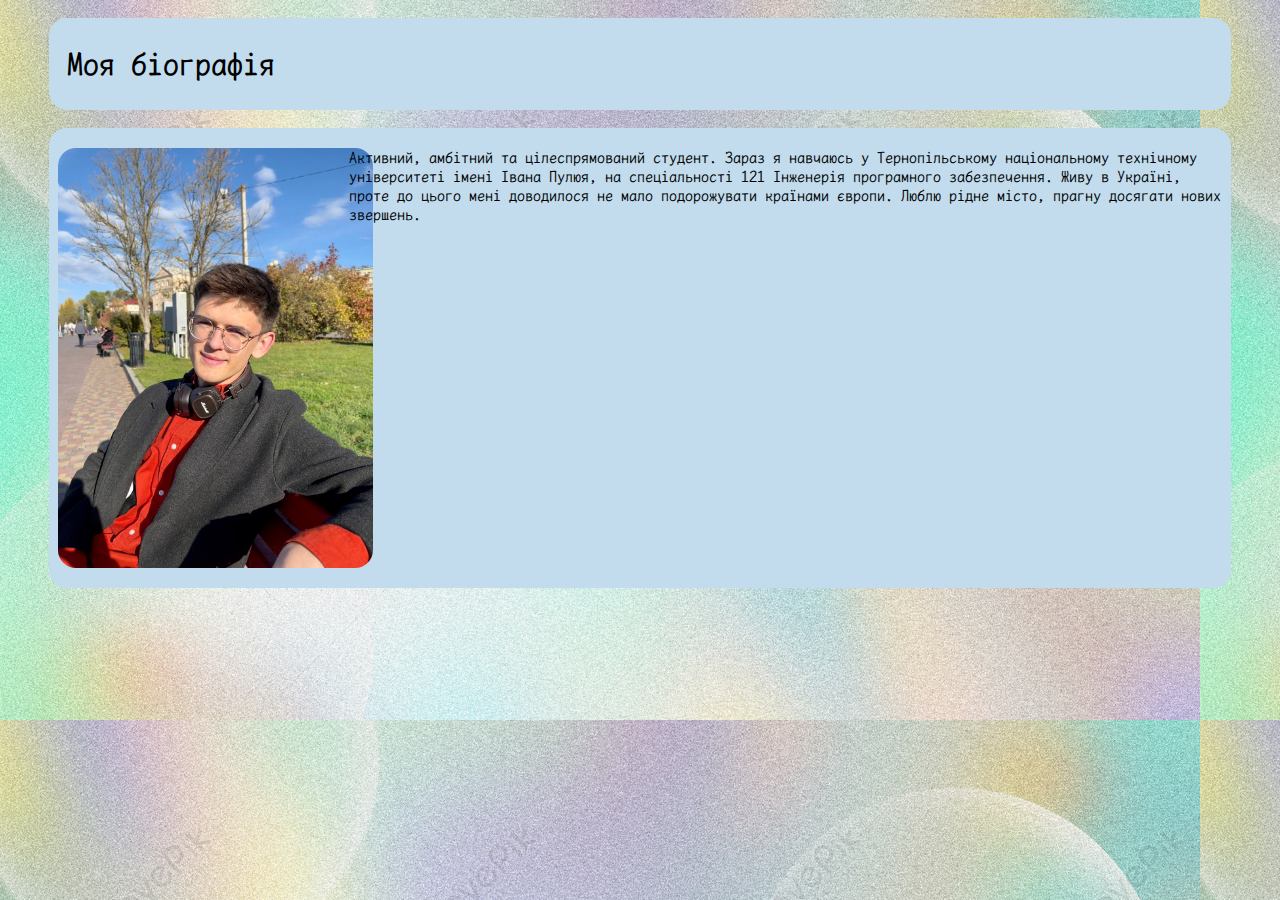
<file: otherPages/Bio.html>
<!DOCTYPE html>
<html lang="en">
<head>
    <meta charset="UTF-8">
    <meta name="viewport" content="width=device-width, initial-scale=1.0">
    <link rel = "stylesheet" href = "../style.css">
    <title>Біографія</title>
</head>
<body>
    <h1>
        Моя біографія
    </h1>
    <div class="bio">
        <img src="../img/againMe.jpg" class="images">
        <div>
            Активний, амбітний та цілеспрямований студент. Зараз я навчаюсь у Тернопільському національному технічному університеті імені Івана Пулюя, на спеціальності 121 Інженерія програмного забезпечення. Живу в Україні, проте до цього мені доводилося не мало подорожувати країнами європи. Люблю рідне місто, прагну досягати нових звершень.
        </div>
    </div>
</body>
</html>
</file>
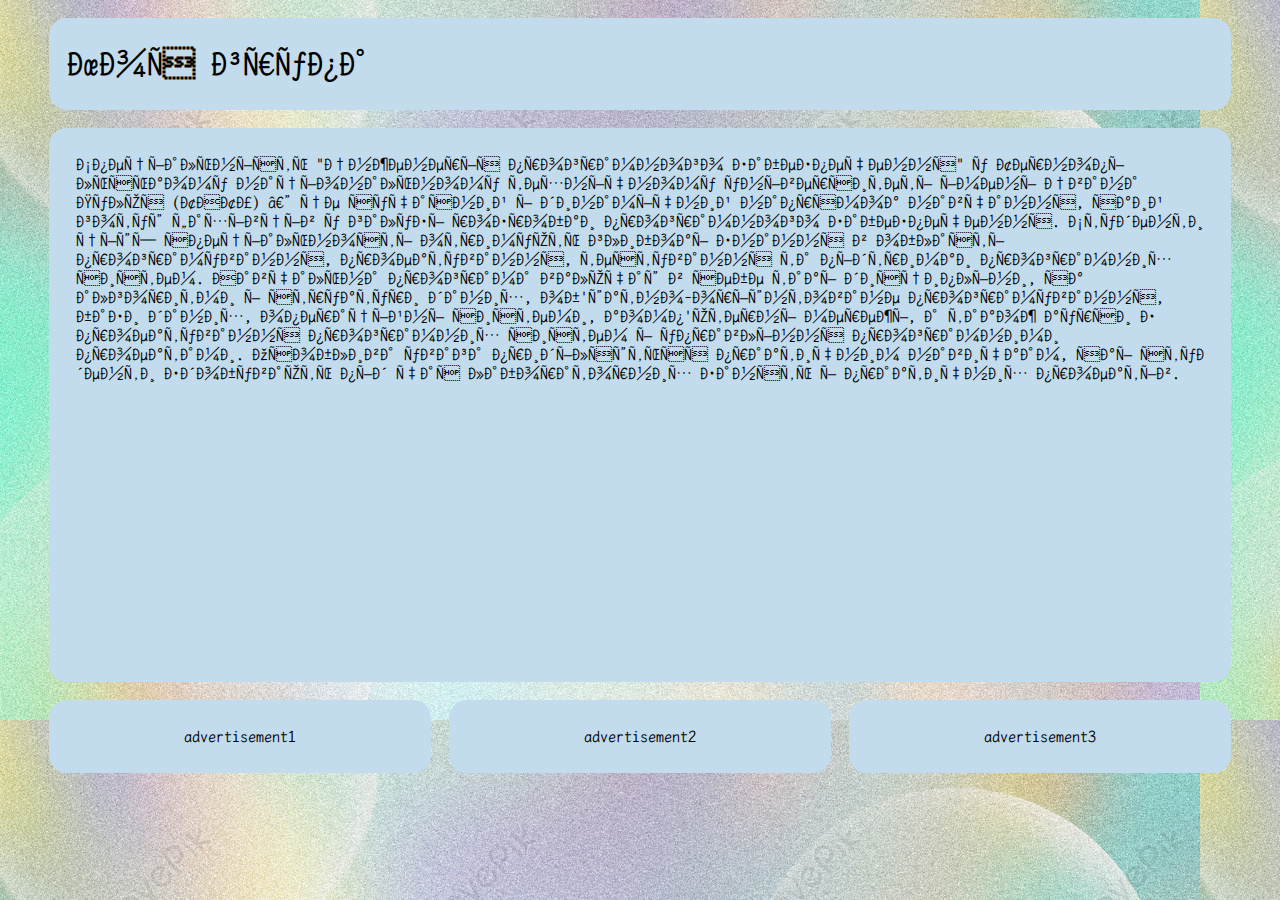
<file: otherPages/Group.html>
<!DOCTYPE html>
<html>
    <head>
        <meta charset="urf-8">
        <meta name = "viewport" content="width=device-width, intial-scale=0.1">
        <link rel = "stylesheet" href = "../style.css">
        <title> Група </title>
    </head>
    <body>
        <h1> Моя група </h1>
        <div class="group" style="height: 500px;">
            Спеціальність "Інженерія програмного забезпечення" у Тернопільському національному технічному університеті імені Івана Пулюя (ТНТУ) — це сучасний і динамічний напрямок навчання, який готує фахівців у галузі розробки програмного забезпечення. Студенти цієї спеціальності отримують глибокі знання в області програмування, проектування, тестування та підтримки програмних систем.
            Навчальна програма включає в себе такі дисципліни, як алгоритми і структури даних, об'єктно-орієнтоване програмування, бази даних, операційні системи, комп'ютерні мережі, а також курси з проектування програмних систем і управління програмними проектами. Особлива увага приділяється практичним навичкам, які студенти здобувають під час лабораторних занять і практичних проектів.
        </div>
    
        <div class="advertise2">
            <div>
                advertisement1
            </div>
            <div>
                advertisement2
            </div>
            <div>
                advertisement3
            </div>
        </div>
    </body>
</html>
</file>
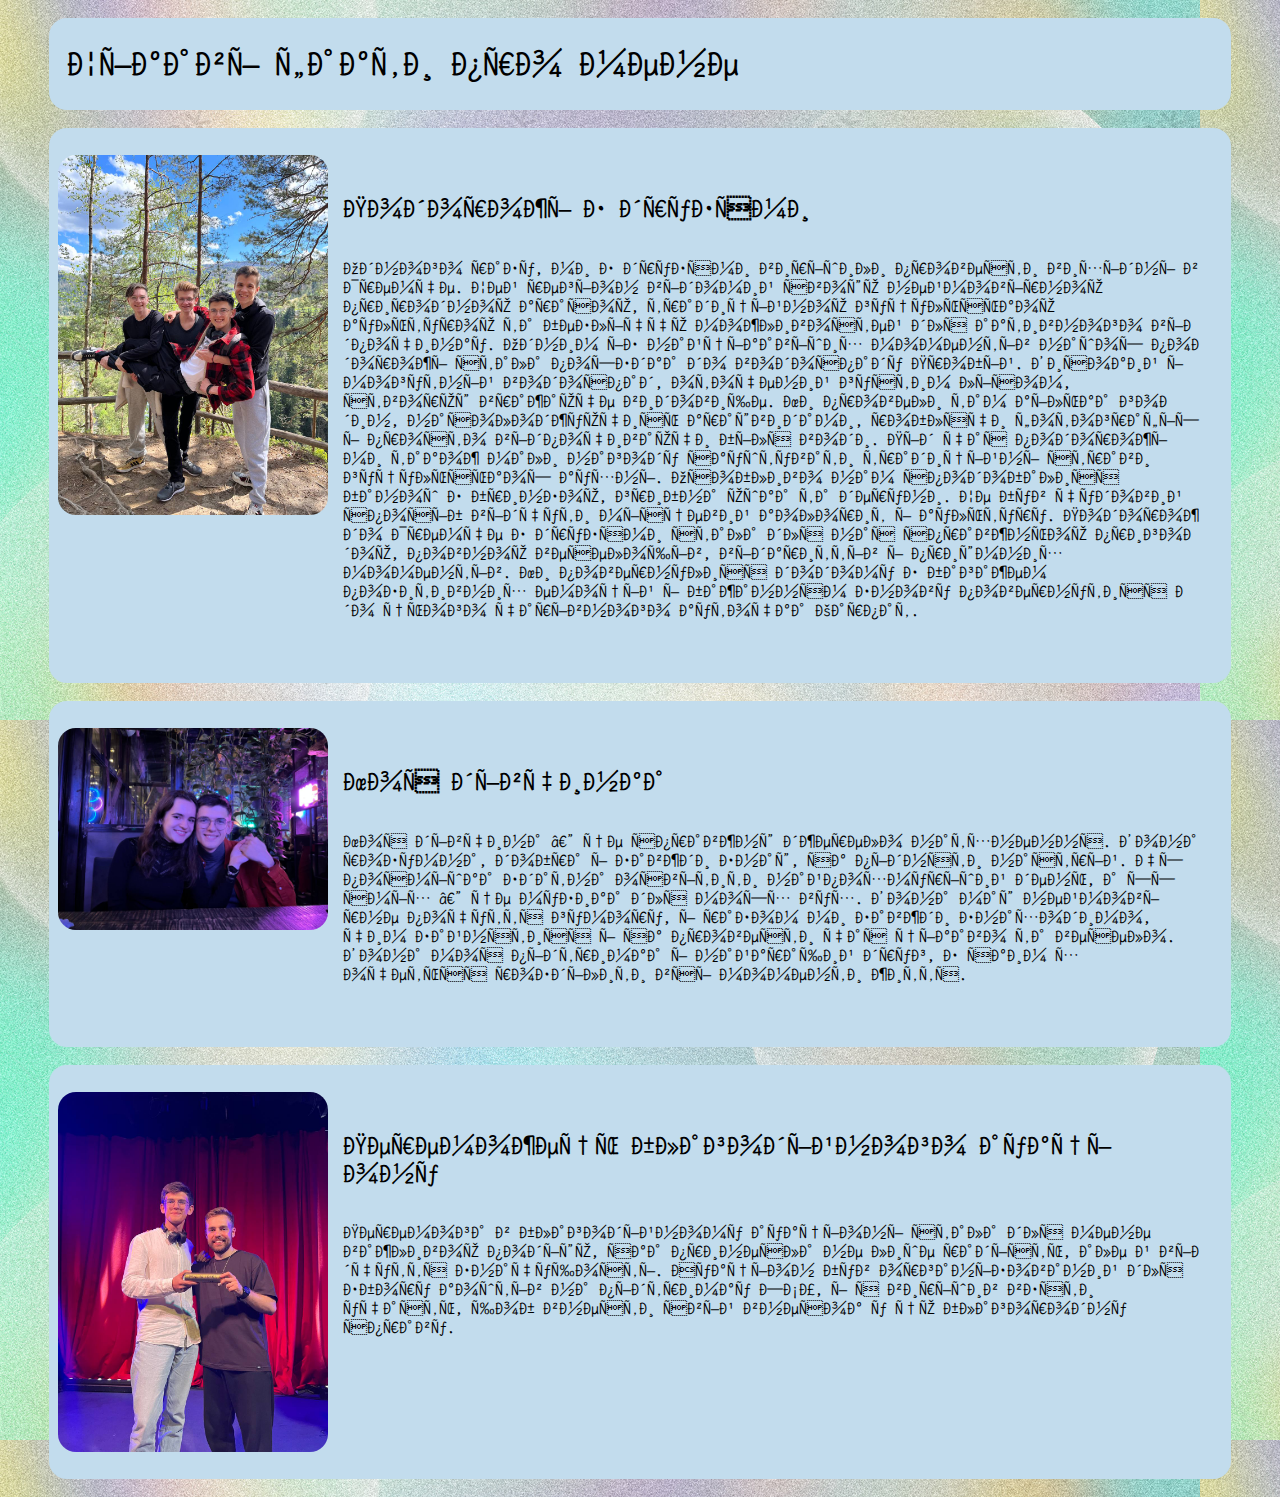
<file: otherPages/Interesting.html>
<!DOCTYPE html>
<html>
    <head>
        <meta charset="urf-8">
        <meta name = "viewport" content="width=device-width, intial-scale=0.1">
        <link rel = "stylesheet" href = "../style.css">
        <title> Цікавинки </title>
    </head>
    <body>
        <h1> Цікаві факти про мене </h1>
        <div class="foto-box">
            <img class="images" src="../img/myFriends.jpg" alt = "myPhoto">
            <div class="interesting-column">
                <h2>Подорожі з друзями</h2>
                <p>Одного разу, ми з друзями вирішили провести вихідні в Яремче. Цей регіон відомий своєю неймовірною природною красою, традиційною гуцульською культурою та безліччю можливостей для активного відпочинку. Одним із найцікавіших моментів нашої подорожі стала поїздка до водоспаду Пробій. Високий і могутній водоспад, оточений густим лісом, створює вражаюче видовище. Ми провели там кілька годин, насолоджуючись краєвидами, роблячи фотографії і просто відпочиваючи біля води.
                    Під час подорожі ми також мали нагоду скуштувати традиційні страви гуцульської кухні. Особливо нам сподобалися банош з бринзою, грибна юшка та деруни. Це був чудовий спосіб відчути місцевий колорит і культуру.
                    Подорож до Яремче з друзями стала для нас справжньою пригодою, повною веселощів, відкриттів і приємних моментів. Ми повернулися додому з багажем позитивних емоцій і бажанням знову повернутися до цього чарівного куточка Карпат.
                </p>
            </div>
        </div>
        
        <div class="foto-box">
            <img class="images" src="../img/myLife.jpg" alt = "myPhoto">
            <div class="interesting-column">
                <h2>Моя дівчинка</h2>
                <p>
                    Моя дівчина — це справжнє джерело натхнення. Вона розумна, добра і завжди знає, як підняти настрій. Її посмішка здатна освітити найпохмуріший день, а її сміх — це музика для моїх вух. Вона має неймовірне почуття гумору, і разом ми завжди знаходимо, чим зайнятися і як провести час цікаво та весело. Вона моя підтримка і найкращий друг, з яким хочеться розділити всі моменти життя.
                </p>
                </div>
        </div>
        
        <div class="foto-box">
            <img class="images" src="../img/coolStory.jpg" alt = "myPhoto">
            <div class="interesting-column">
                <h2>Переможець благодійного аукціону</h2>
                <p>
                    Перемога в благодійному аукціоні стала для мене важливою подією, яка принесла не лише радість, але й відчуття значущості. Аукціон був організований для збору коштів на підтримку ЗСУ, і я вирішив взяти участь, щоб внести свій внесок у цю благородну справу.
                </p>
                </div>
        </div>
    
    </body>
</html>
</file>
<file: style.css>
@import url('https://fonts.googleapis.com/css2?family=LXGW+WenKai+Mono+TC&display=swap');

body{
    font-family: "LXGW WenKai Mono TC", monospace;
    font-weight: 500;
    font-style: normal;
    max-width: 1200px;
    background-image: url('./img/lovepik-difficult-light-background-image_401957934.jpg');
    margin: 0 auto;
    padding: 1vh 3vh;
    display: flex;
    flex-direction: column;
    justify-content: center;
}

header{
    background-color: rgb(209, 237, 255);
    display: flex;
    flex-direction: row;
    align-items: center;
    font-size: 2.4vh;
    border-radius: 2vh;
    font-weight: 600;
}

.middle{
    display: flex;
    flex-direction: column;
    align-items: left;
    text-align: left;
    padding: 0 1.5vh;
    width: 80vh;
}

.log{
    display: flex;
    flex-direction: row;
    justify-content: right;
    align-items: start;
    padding: 0 1vh 0 3vh;
}

.middleTop{
    display: flex;
    flex-direction: row;
    justify-content: center;
    align-items: center;
    text-align: left;
}


.logos{
    width: 15vh;
    margin-left: 1.3vh;
}


main{
    background-color: rgb(209, 237, 255);
    display: flex;
    flex-direction: column;
    margin-top: 1vh;
    font-size: 2.2vh;
    border-radius: 2vh;

}

.mainAndAd{
    display: grid;
    grid-template-columns: 75% 25%;
}

.mainPart{
    flex: 1;
}

.advertise1{
    flex-basis: 30%;
    margin: 1vh;
    padding: 3vh 1vh; 
    background-color: rgb(194, 220, 237);
    border-radius: 2vh;
    display: flex;
    flex-direction: column;
    justify-content: center;
}

.advertise2{
    display: flex;
    flex-direction: row;
    justify-content: space-around;
    text-align: center;
}

.advertise2 div{
    margin: 1vh;
    padding: 3vh 1vh; 
    background-color: rgb(194, 220, 237);
    width: 33%;
}

.block{
    display: flex;
    flex-direction: row;
    margin: 1vh;
    padding: 3vh 2vh; 
    justify-content: space-between;
    background-color: rgb(194, 220, 237);
    border-radius: 2vh;

}

.hobby-column{
    display: flex;
    margin: 1vh;
    padding: 1.4vh 1vh; 
    background-color: rgb(194, 220, 237);
    flex-direction: column;
    width: 33%;
    border-radius: 2vh;

}

.hobby-block{
    display: flex;
    flex-direction: row;

}

.hobby-page{
    display: grid;
    grid-template-columns: 85% 15%;
}
 
.images{
    width: 30vh;
    border-radius: 2vh;
}


.hobby{
    display: flex;
    flex-direction: row;
    justify-content: space-around;
}

.hobby-add{
    display: flex;
    justify-content: center;
    align-items: center;
    flex-direction: column;
}

.advertise2 div{
    margin: 1vh;
    padding: 3vh 1vh; 
    background-color: rgb(194, 220, 237);
    width: 33%;
    border-radius: 2vh;
}

.hobby-flex{
    display: flex;
    flex-direction: column;
    margin: 1vh; 
    width: 33%;
}

.hobbyInfo a{
    align-items: end;
}

h1{
    margin: 1vh;
    padding: 3vh 2vh; 
    background-color: rgb(194, 220, 237);
    border-radius: 2vh;
}

.bio{
    display: grid;
    grid-template-columns: 25% 75%;
    margin: 1vh;
    padding: 20px 1vh;
    background-color: rgb(194, 220, 237);
    justify-content: center;
    border-radius: 2vh;
}

.group{
    display: flex;
    flex-direction: row;
    margin: 1vh;
    padding: 3vh; 
    justify-content: space-between;
    background-color: rgb(194, 220, 237);
    border-radius: 2vh;
}

.bio img{
    width: 35vh;
    margin-right: 10vh;
}

.interesting-column{
    display: flex;
    flex-direction: column;
    padding: 20px;
    margin-left: 10vh;
}

.foto-box{
    display: grid;
    grid-template-columns: 15% 85%;
    margin: 1vh;
    padding: 3vh 1vh; 
    justify-content: space-between;
    background-color: rgb(194, 220, 237);
    border-radius: 2vh;
}

.baner-container {
	display: flex;
	justify-content: center;
	align-items: center;
    margin: 10vh 0;
    padding: 0 3vh;
}

.baner-flex {
	width: 100%;
	max-width: 1200px;
	display: flex;
	flex-direction: column;
	align-items: center;
}

.pictures,
.text {
	display: flex;
	flex-wrap: wrap;
	justify-content: space-around;
}

.text {
	gap: 10vh;
}

.pictures {
	gap: 1vh;
}

.pictures-baner {
	max-width: 33vh;
	object-fit: contain;
}

.text-baner {
	font-size: 5vh;
}

@media screen and (max-width:1200px){
    .logos{
        display: none;
    }
    .mainPart{
        width: 100%;
    }
    .mainAndAd{
        grid-template-columns: 100%;
    }
    .advertise1{
        flex-grow: 1;
        width: auto;
    }
    .advertise2 div{
        flex-grow: 1;
        width: auto;
    }
    .advertise2{
        flex-direction: column;
    }
    .hobby-page{
        grid-template-columns: 100%;
    }
    .hobbies{
        flex-grow: 1;
        width: auto;
    }

    .hobby-block{
        flex-direction: column;
    }
    .hobby-column{    
        flex-grow: 1;
        width: auto;
    }
    .hobby-add{
        flex-grow: 1;
        width: auto;
    }
    .hobby{
        flex-direction: column;
    }
    .hobby-flex{
        flex-direction: row;
        flex-grow: 1;
        width: auto;
    }
    .bio{
        grid-template-columns: 30% 70%;
    }
    
}

@media screen and (max-width:900px){
    header{
        display: flex;
        flex-direction: column;
    }
    .middle{
        display: none;
    }
    .foto-box img {
        display: block; 
        width: 100%;
        margin: 1vh 0;
    }
    .foto-box {
        grid-template-columns: 100%;
    }
    .interesting-column{
        margin: 0;
    }
    .bio{
        grid-template-columns: 50% 50%;
    }

}

@media screen and (max-width:500px){
    .block{
        flex-direction: column;
    }
    .bio{
        grid-template-columns: 100%;
    }
    .bio img{
        display: block; 
        width: 100%;
        margin: 1vh 0;
    }
}
</file>
